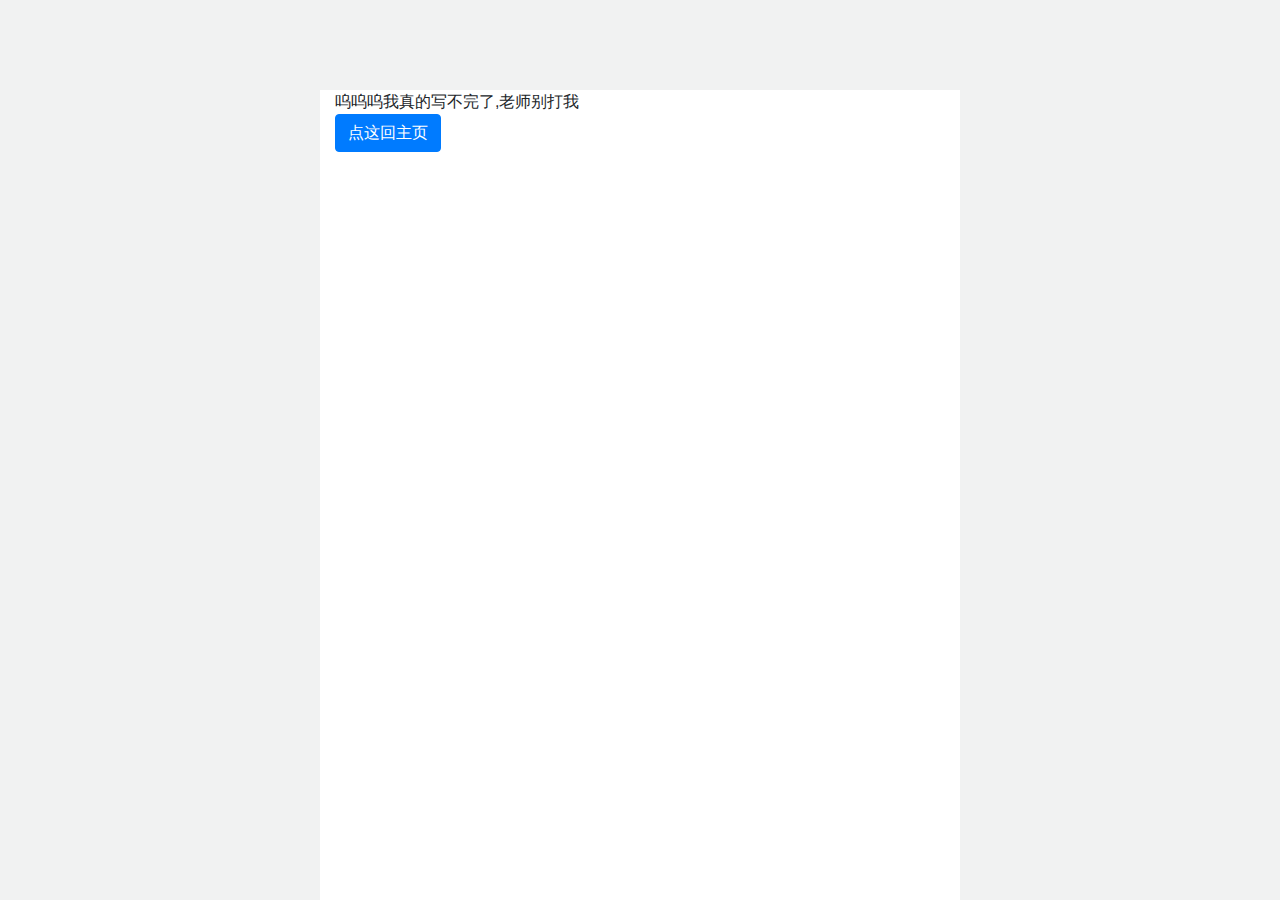
<file: view/follower.html>
<!DOCTYPE html>
<html lang="en">
<head>
    <meta charset="UTF-8">
    <meta http-equiv="X-UA-Compatible" content="IE=edge">
    <meta name="viewport" content="width=device-width, initial-scale=1.0">
    <title>我的关注</title>

    <link href="static/css/bootstrap.min.css" rel="stylesheet" crossorigin="anonymous">
    <link rel="stylesheet" href="./static/css/index.css">
</head>
<body>
    <div class="container-fluid">
        

        <div class="row middlediv"  style="overflow-y:auto">
            <div class="container">
                呜呜呜我真的写不完了,老师别打我
                <form action="/index.html">
                    <button class="btn btn-primary" type="submit">点这回主页</button>
                </form>
            </div>
        </div>
        
    
    <script src="./static/js/jquery-3.6.0.slim.min.js" crossorigin="anonymous"></script>
    <script src="./static/js/bootstrap.bundle.min.js" crossorigin="anonymous"></script>
</body>
</html>
</file>
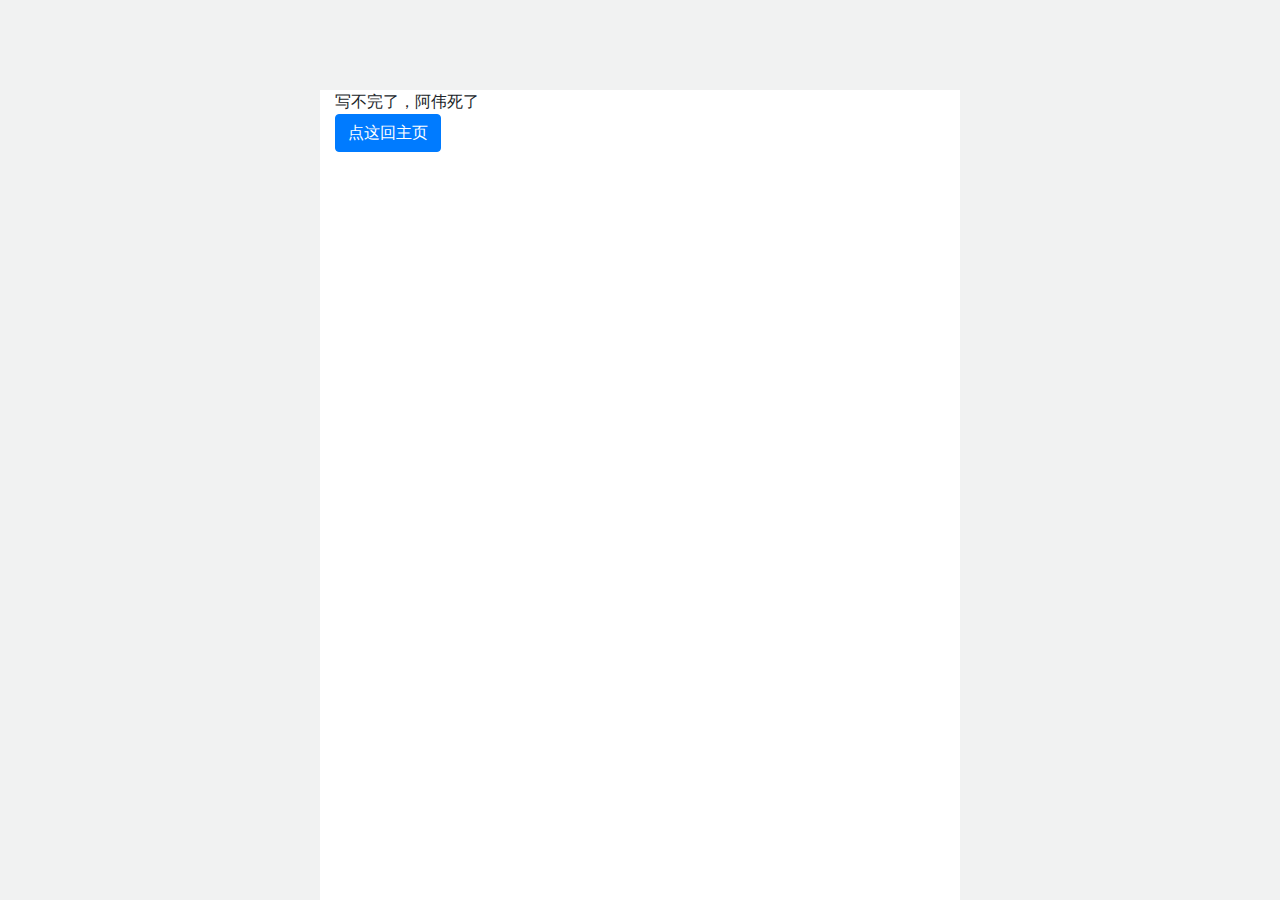
<file: view/hot.html>
<!DOCTYPE html>
<html lang="en">
<head>
    <meta charset="UTF-8">
    <meta http-equiv="X-UA-Compatible" content="IE=edge">
    <meta name="viewport" content="width=device-width, initial-scale=1.0">
    <title>热门回答</title>

    <link href="static/css/bootstrap.min.css" rel="stylesheet" crossorigin="anonymous">
    <link rel="stylesheet" href="./static/css/index.css">
</head>
<body>
    <div class="container-fluid">
        

        <div class="row middlediv" style="overflow-y:auto">
            <div class="container">
                写不完了，阿伟死了
                <form action="/index.html">
                    <button class="btn btn-primary" type="submit">点这回主页</button>
                </form>
            </div>
        </div>
    </div>
    
<script src="./static/js/jquery-3.6.0.slim.min.js" crossorigin="anonymous"></script>
<script src="./static/js/bootstrap.bundle.min.js" crossorigin="anonymous"></script>
</body>
</html>
</file>
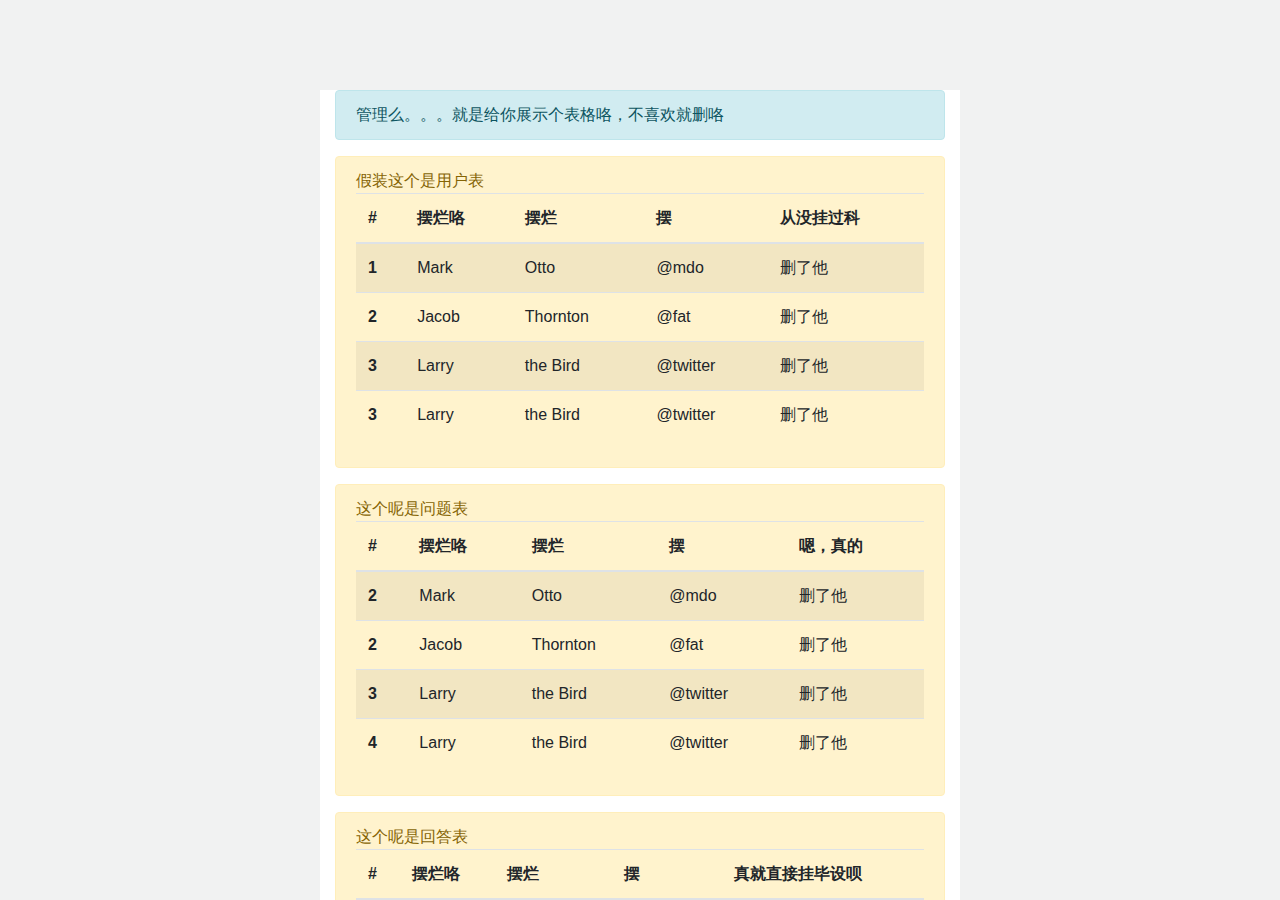
<file: view/manage.html>
<!DOCTYPE html>
<html lang="en">
<head>
    <meta charset="UTF-8">
    <meta http-equiv="X-UA-Compatible" content="IE=edge">
    <meta name="viewport" content="width=device-width, initial-scale=1.0">
    <title>什么叫ylzy啊(战术后仰)</title>

    <link href="static/css/bootstrap.min.css" rel="stylesheet" crossorigin="anonymous">
    <link rel="stylesheet" href="./static/css/index.css">
</head>
<body>

  <div class="container-fluid">
    
        
        <div class="answerboxgroup row middlediv" style="overflow-y:auto">
            <div class="container" >
                <div class="alert alert-info">管理么。。。就是给你展示个表格咯，不喜欢就删咯</div>
                <div class="alert alert-warning">
                    假装这个是用户表
                    <table class="table table-striped">
                        <thead>
                          <tr>
                            <th scope="col">#</th>
                            <th scope="col">摆烂咯</th>
                            <th scope="col">摆烂</th>
                            <th scope="col">摆</th>
                            <th scope="col">从没挂过科</th>
                          </tr>
                        </thead>
                        <tbody>
                          <tr>
                            <th scope="row">1</th>
                            <td>Mark</td>
                            <td>Otto</td>
                            <td>@mdo</td>
                            <td>删了他</td>
                          </tr>
                          <tr>
                            <th scope="row">2</th>
                            <td>Jacob</td>
                            <td>Thornton</td>
                            <td>@fat</td>
                            <td>删了他</td>
                          </tr>
                          <tr>
                            <th scope="row">3</th>
                            <td>Larry</td>
                            <td>the Bird</td>
                            <td>@twitter</td>
                            <td>删了他</td>
                          </tr>
                          <tr>
                            <th scope="row">3</th>
                            <td>Larry</td>
                            <td>the Bird</td>
                            <td>@twitter</td>
                            <td>删了他</td>
                          </tr>
                        </tbody>
                      </table>
                </div>

                <div class="alert alert-warning">
                    这个呢是问题表
                    <table class="table table-striped">
                        <thead>
                          <tr>
                            <th scope="col">#</th>
                            <th scope="col">摆烂咯</th>
                            <th scope="col">摆烂</th>
                            <th scope="col">摆</th>
                            <th scope="col">嗯，真的</th>
                          </tr>
                        </thead>
                        <tbody>
                          <tr>
                            <th scope="row">2</th>
                            <td>Mark</td>
                            <td>Otto</td>
                            <td>@mdo</td>
                            <td>删了他</td>
                          </tr>
                          <tr>
                            <th scope="row">2</th>
                            <td>Jacob</td>
                            <td>Thornton</td>
                            <td>@fat</td>
                            <td>删了他</td>
                          </tr>
                          <tr>
                            <th scope="row">3</th>
                            <td>Larry</td>
                            <td>the Bird</td>
                            <td>@twitter</td>
                            <td>删了他</td>
                          </tr>
                          <tr>
                            <th scope="row">4</th>
                            <td>Larry</td>
                            <td>the Bird</td>
                            <td>@twitter</td>
                            <td>删了他</td>
                          </tr>
                        </tbody>
                      </table>
                </div>

                <div class="alert alert-warning">
                    这个呢是回答表
                    <table class="table table-striped">
                        <thead>
                          <tr>
                            <th scope="col">#</th>
                            <th scope="col">摆烂咯</th>
                            <th scope="col">摆烂</th>
                            <th scope="col">摆</th>
                            <th scope="col">真就直接挂毕设呗</th>
                          </tr>
                        </thead>
                        <tbody>
                          <tr>
                            <th scope="row">3</th>
                            <td>Mark</td>
                            <td>Otto</td>
                            <td>@mdo</td>
                            <td>删了他</td>
                          </tr>
                          <tr>
                            <th scope="row">2</th>
                            <td>Jacob</td>
                            <td>Thornton</td>
                            <td>@fat</td>
                            <td>删了他</td>
                          </tr>
                          <tr>
                            <th scope="row">3</th>
                            <td>Larry</td>
                            <td>the Bird</td>
                            <td>@twitter</td>
                            <td>删了他</td>
                          </tr>
                          <tr>
                            <th scope="row">4</th>
                            <td>Larry</td>
                            <td>the Bird</td>
                            <td>@twitter</td>
                            <td>删了他</td>
                          </tr>
                        </tbody>
                      </table>
                </div>
                <div class="alert alert-info">
                    好像就这些吧。。。应该没啥了
                </div>

            </div>
                
        </div>
</body>
</html>
</file>
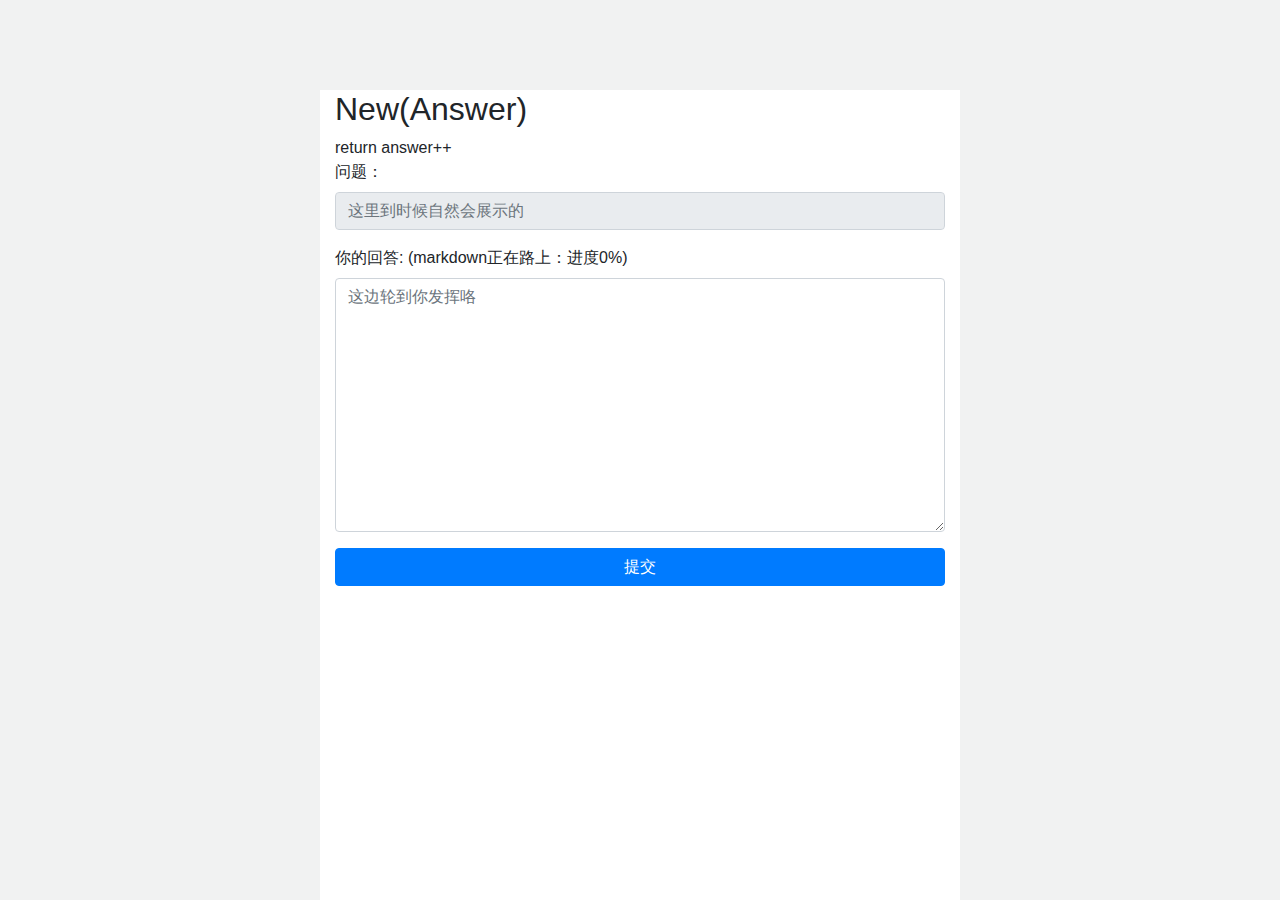
<file: view/newAnswer.html>
<!DOCTYPE html>
<html lang="en">

<head>
    <meta charset="UTF-8">
    <meta http-equiv="X-UA-Compatible" content="IE=edge">
    <meta name="viewport" content="width=device-width, initial-scale=1, shrink-to-fit=no">
    <title>Zhiliao newanswer</title>

    <link href="static/css/bootstrap.min.css" rel="stylesheet" crossorigin="anonymous">
    <link rel="stylesheet" href="./static/css/index.css">
</head>

<body>
    <div class="container-fluid">
        

        <div class="middlediv row">
            <div class="container">
                <h2>New(Answer)</h2>
                return answer++
                <form action="">
                    <div class="form-group">
                        <label>问题：</label>
                        <input type="text" class="form-control" placeholder="这里到时候自然会展示的" disabled>
                    </div>
                    <div class="form-group">
                        <label for="exampleFormControlInput1">你的回答: (markdown正在路上：进度0%)</label>
                        <textarea type="email" class="form-control" placeholder="这边轮到你发挥咯" rows="10"></textarea>
                    </div>
                    <div class="form-group">
                        <button type="submit" class="btn btn-primary btn-block">提交</button>
                    </div>
                </form>
            </div>
            
        </div>

        <!-- jQuery and JavaScript Bundle with Popper -->
        <script src="./static/js/jquery-3.6.0.slim.min.js" crossorigin="anonymous"></script>
        <script src="./static/js/bootstrap.bundle.min.js" crossorigin="anonymous"></script>
</body>
<style>

</style>

</html>
</file>
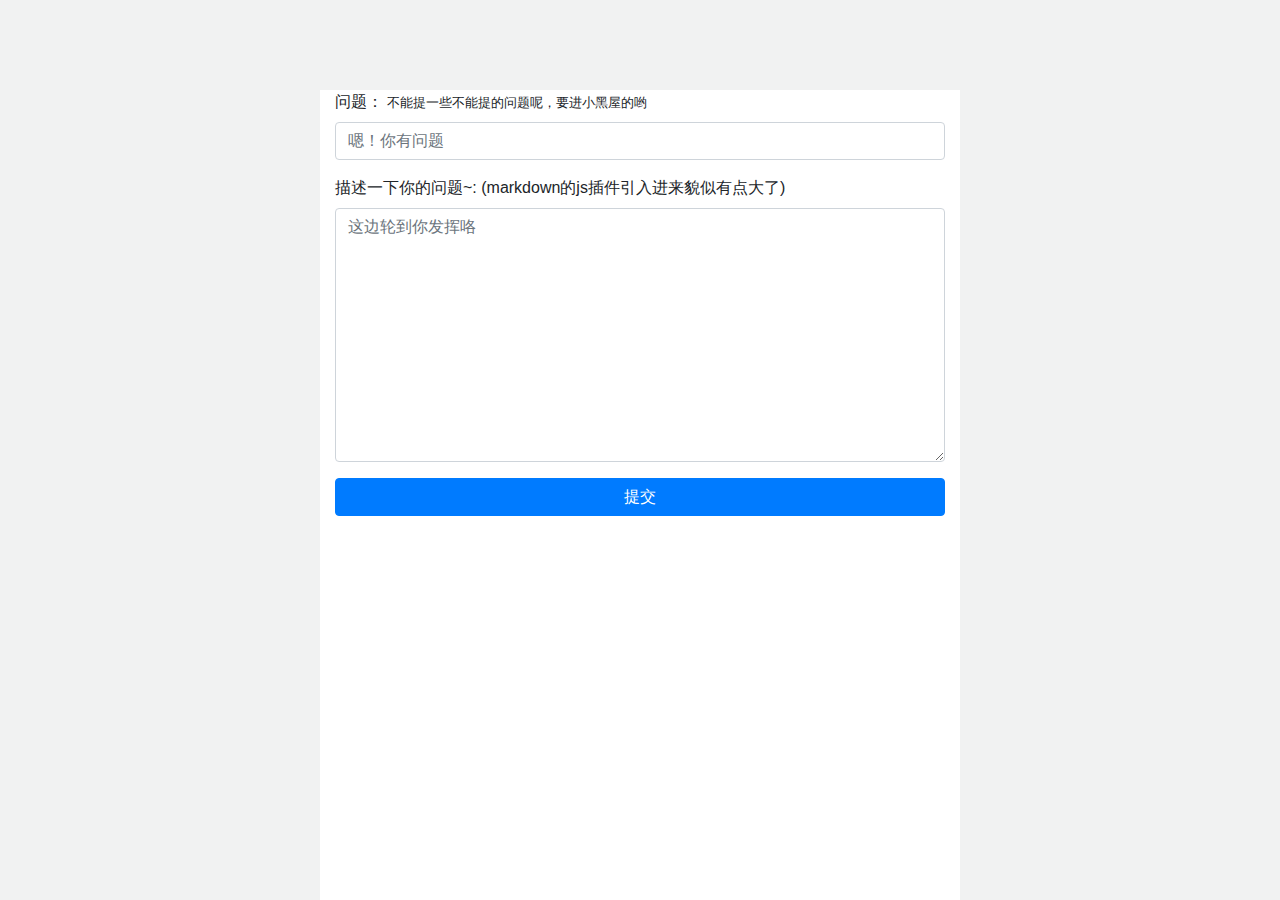
<file: view/newQuestion.html>
<!DOCTYPE html>
<html lang="en">

<head>
    <meta charset="UTF-8">
    <meta http-equiv="X-UA-Compatible" content="IE=edge">
    <meta name="viewport" content="width=device-width, initial-scale=1, shrink-to-fit=no">
    <title>开拓你的脑洞</title>

    <link href="static/css/bootstrap.min.css" rel="stylesheet" crossorigin="anonymous">
    <link rel="stylesheet" href="./static/css/index.css">
    <!-- <link rel="stylesheet" href="./static/css/editormd.min.css"> -->
</head>

<body>
    <div class="container-fluid">
        

        <div class="middlediv row" style="overflow-y:auto">
            <div class="container">

                <form action="">
                    <div class="form-group">
                        <label>问题：
                            <small>不能提一些不能提的问题呢，要进小黑屋的哟</small>
                        </label>
                        <input type="text" class="form-control" placeholder="嗯！你有问题">
                    </div>
                    <div class="form-group">
                        <label for="exampleFormControlInput1">描述一下你的问题~: (markdown的js插件引入进来貌似有点大了)</label>
                        <textarea type="email" class="form-control" placeholder="这边轮到你发挥咯" rows="10"></textarea>
                        <!-- <div id="editor">
                            <textarea name="" id="" cols="30" rows="10"123></textarea>
                        </div> -->
                    </div>
                    <div class="form-group">
                        <button type="submit" class="btn btn-primary btn-block">提交</button>
                    </div>
                </form>
            </div>

        </div>
    </div>

    <!-- jQuery and JavaScript Bundle with Popper -->
    <script src="./static/js/jquery-3.6.0.slim.min.js" crossorigin="anonymous"></script>
    <script src="./static/js/bootstrap.bundle.min.js" crossorigin="anonymous"></script>
    <!-- <script src="./static/js/editormd.min.js"></script>
    <script type="text/javascript">
        $(function() {
            var editor = editormd("editor", {
                // width: "100%",
                // height: "100%",
                // markdown: "xxxx",     // dynamic set Markdown text
                path : "./static/lib/"  // Autoload modules mode, codemirror, marked... dependents libs path
            });
        });
    </script> -->
</body>
<style>

</style>

</html>
</file>
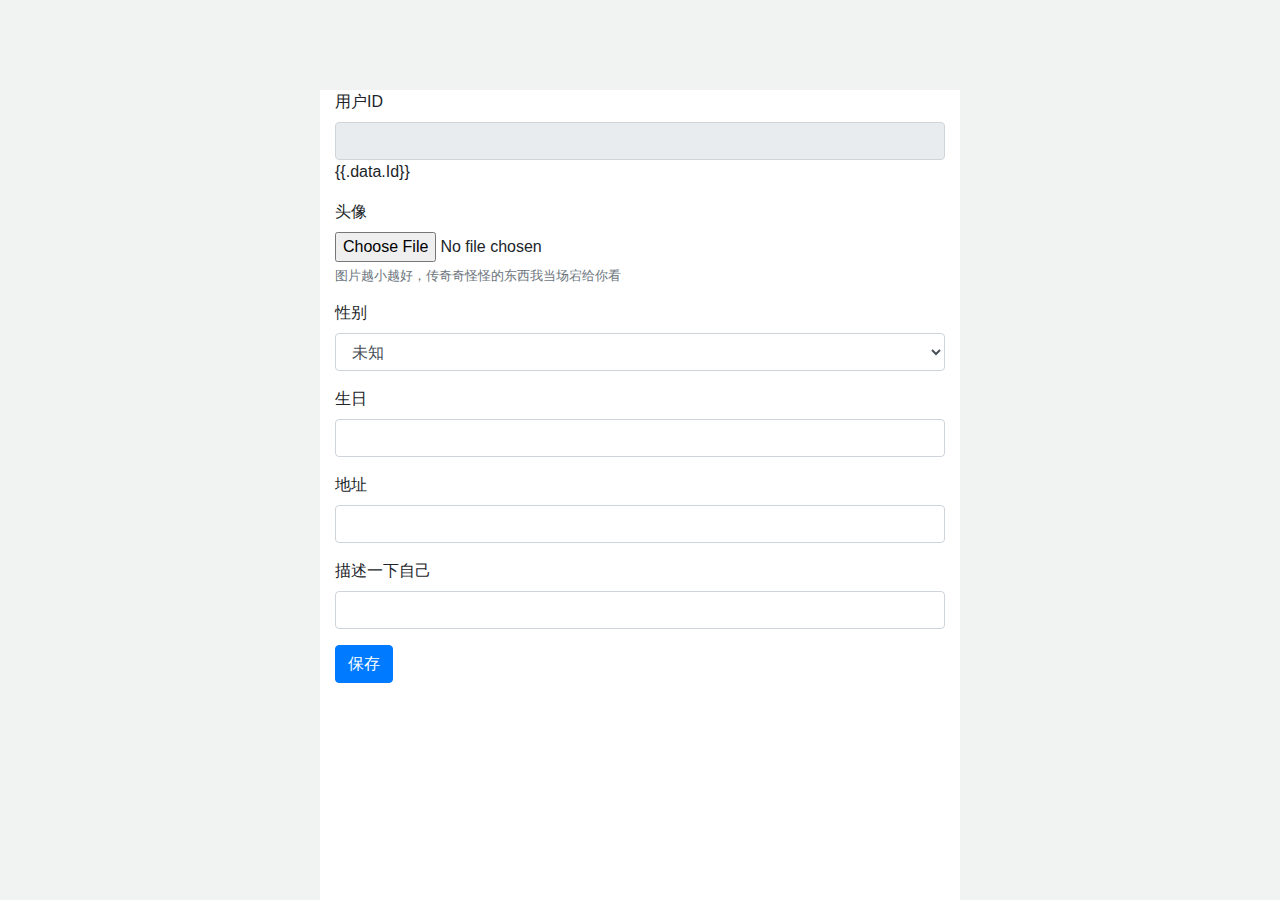
<file: view/userInfo.html>
<!DOCTYPE html>
<html lang="en">
<head>
    <meta charset="UTF-8">
    <meta http-equiv="X-UA-Compatible" content="IE=edge">
    <meta name="viewport" content="width=device-width, initial-scale=1.0">
    <title>Zhiliao User Info</title>

    <link href="static/css/bootstrap.min.css" rel="stylesheet" crossorigin="anonymous">
    <link rel="stylesheet" href="./static/css/index.css">
</head>
<body>
    <div class="container-fluid">

        <div class="row middlediv" style="overflow-y:auto">
            <div class="container">
                <form action="">
                    <div class="form-group">
                        <label>用户ID</label>
                        <input type="text" class="form-control" readonly>{{.data.Id}}
                    </div>
                    <div class="form-group">
                        <label>头像</label>
                        <input type="file" class="form-control-file">
                        <small class="form-text text-muted">图片越小越好，传奇奇怪怪的东西我当场宕给你看</small>
                    </div>
                    <div class="form-group">
                        <label>性别</label>
                        <select class="form-control">
                            <option>未知</option>
                            <option>男</option>
                            <option>女</option>
                            <option>外星人</option>   
                        </select>
                    </div>
                    <div class="form-group">
                        <label>生日</label>
                        <input type="text" class="form-control">
                    </div>
                    <div class="form-group">
                        <label>地址</label>
                        <input type="text" class="form-control">
                    </div>
                    <div class="form-group">
                        <label>描述一下自己</label>
                        <input type="text" class="form-control">
                    </div>
                    
                </form>
                <button class="btn btn-primary">保存</button>
            </div>
            
        </div>
    </div>
</body>
<script>
    
</script>
</html>
</file>
<file: view/static/css/index.css>
body {
    margin: 0px auto; 
    background-color: #f1f2f2;
}

div.middlediv {
    background-color: white;
    position: fixed;
    width: 50%;
    left: 0;
    right: 0;
    margin: auto;
    bottom: 0;
    height: 90%;
    z-index: -1;
}
</file>
